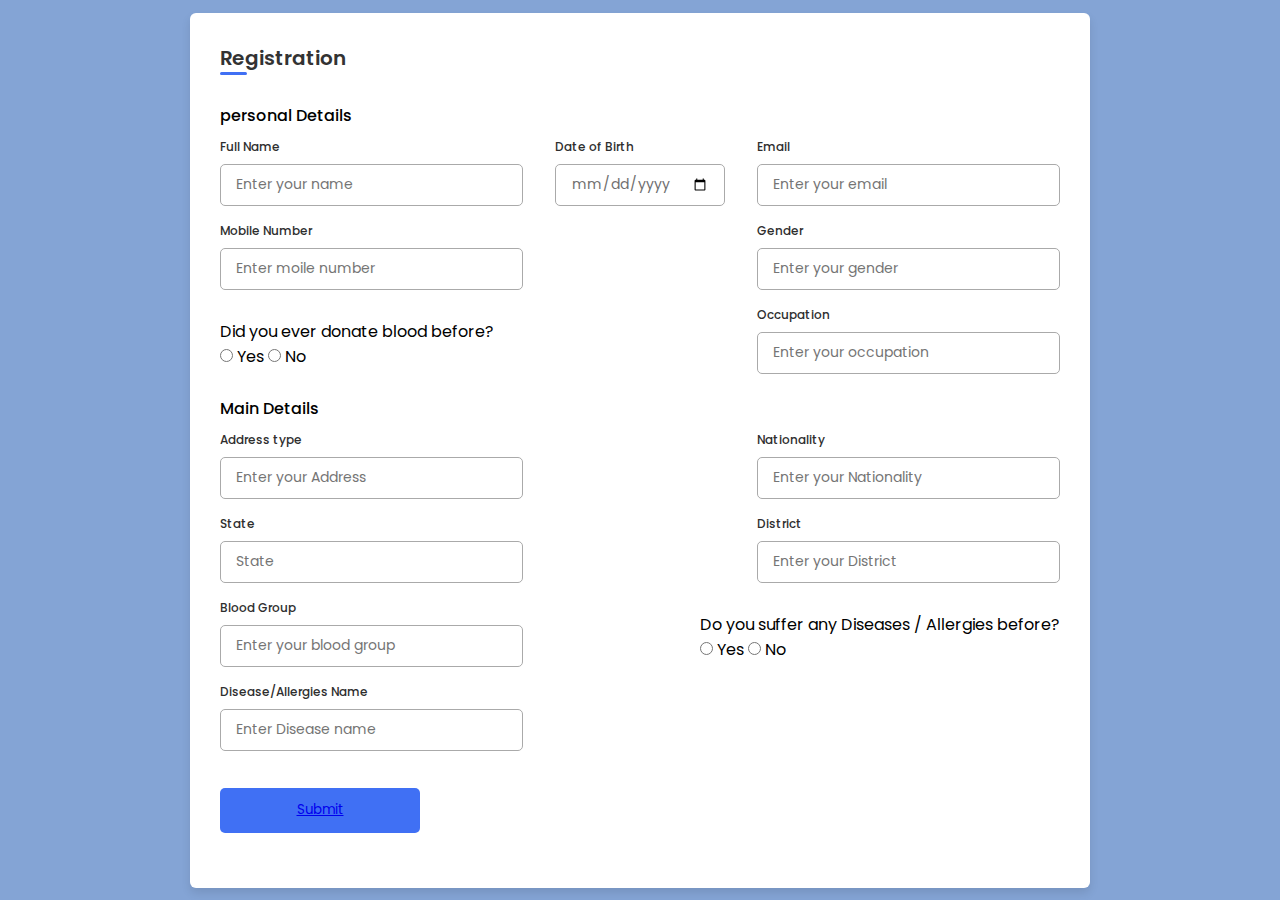
<file: pages/registration.html>
<!DOCTYPE html>
<html lang="en">
    <head>
        <meta charset="UTF-8" />
        <meta name="viewport" content="width=device-width, initial-scale=1.0" />
        <title> DONOR </title>
        <link rel="stylesheet" href="../assets/css/registration.css" />
        <title>Registration Form</title>
    </head>
    <body>
        <div class="container">

            <header>Registration</header>
     <form action="#">
        <div class="form first">
            <div class="details personal">
               <span class="title">personal Details</span> 
            <div class="fields">
                <div class="input-field">
                    <label>Full Name</label>
                    <input type="text" placeholder="Enter your name" required>
                </div>

                <div class="input-field">
                    <label>Date of Birth</label>
                    <input type="date" placeholder="Enter Birth date" required>
                </div>

                <div class="input-field">
                    <label>Email</label>
                    <input type="text" placeholder="Enter your email" required>
                </div>

                
                    <div class="input-field">
                        <label>Mobile Number</label>
                        <input type="number" placeholder="Enter moile number" required>
                    </div>

                    <div class="input-field">
                        <label>Gender</label>
                        <input type="text" placeholder="Enter your gender" required>
                    </div>

                    <div class="yesorno">
                        <p>Did you ever donate blood before?</p>
                        <input type="radio" name="radio" id="opt1">
                        <label for="op1" class="label1">
                            <span>Yes</span>
                        </label>
                        <input type="radio" name="radio" id="opt1">
                        <label for="op1" class="label1">
                            <span>No</span>
                        </label>
                     </div>

                    <div class="input-field">
                        <label>Occupation</label>
                        <input type="text" placeholder="Enter your occupation" required>
                    </div>
            </div>
            </div>
             <!--COPYING-->
            <div class="details ID">
                <span class="title">Main Details</span> 
             <div class="fields">
                 <div class="input-field">
                     <label>Address type</label>
                     <input type="text" placeholder="Enter your Address" required>
                 </div>
 
                 <div class="input-field">
                     <label>Nationality</label>
                     <input type="text" placeholder="Enter your Nationality" required>
                 </div>
 
                 <div class="input-field">
                     <label>State</label>
                     <input type="text" placeholder="State" required>
                 </div>
 
                 
                     <div class="input-field">
                         <label>District</label>
                         <input type="text" placeholder="Enter your District" required>
                     </div>
 
                     <div class="input-field">
                         <label>Blood Group</label>
                         <input type="text" placeholder="Enter your blood group" required>
                     </div>

                     <div class="yesorno">
                        <p>Do you suffer any Diseases / Allergies before?</p>
                        <input type="radio" name="radio" id="opt1">
                        <label for="op1" class="label1">
                            <span>Yes</span>
                        </label>
                        <input type="radio" name="radio" id="opt1">
                        <label for="op1" class="label1">
                            <span>No</span>
                        </label>
                     </div>
 
                     <div class="input-field">
                         <label>Disease/Allergies Name</label>
                         <input type="text" placeholder="Enter Disease name" required>
                     </div>
             </div>
            



             <button class="submitbtn">
                <a href="bloodcamp.html"span class="btntext">Submit</span></a>
                <i class="uil uil-navigator"></i>
             </button>
             </div>
        </div>
     </form>       


        </div>
        
    </body>
</html>
</file>
<file: assets/css/registration.css>
@import url( 'https://fonts.googleapis.com/css2?family=Poppins');
*{
    margin: 0;
    padding: 0;
    box-sizing: border-box;
    font-family: 'poppins' , sans-serif;
}
body{
    min-height: 100vh;
    display: flex;
    align-items: center;
    justify-content: center;
    background: rgba(132,164,213,255);
}
.container{
   position: relative;
   max-width: 900px;
   width: 100%;
   border-radius: 6px;
   padding: 30px;
   margin: 0 15px; 
   background-color: #fff; 
   box-shadow: 0 5px 10px rgba(0,0,0,0.1);
}
.container header{
    position: relative;
    font-size: 20px;
    font-weight: 600;
    color: #333;

}
.container header::before{
    content: "";
    position:absolute;
    left: 0;
    bottom: -2px;
    height: 3px;
    width: 27px;
    border-radius: 8px;
    background-color: #4070f4;

}
.container form{
    position: relative;
    margin-top: 16px;
    min-height: 490px;
    background-color: #fff;
}
.container form .details{
    margin-top: 30px;
}
.container form .details.ID{
    margin-top: 10px;
}
.container form .title{
    display: block;
    margin-bottom: 8px;
    font-size: 16px;
    font-weight: 500;
    margin: 6px 0;
    margin: #333;
}
.container form .fields{
    display: flex;
    align-items: center;
    justify-content: space-between;
       flex-wrap: wrap; 
}
form .fields .input-field{
    display: flex;
    flex-direction: column ;
    margin: 4px 0;
}
.input-field label{
    font-size: 12px;
    font-weight: 500;
    color: #2e2e2e ;
}
 .input-field input{
    outline: none;
    font-size: 14px;
    font-weight: 400;
    color: #333;
    border-radius: 5px;
    border: 1px solid #aaa;
    padding: 0 15px;
    height: 42px;
    margin: 8px 0; 
 }
.input-field input:is(:focus, :valid){
    box-shadow: 0 3px 6px rgba(0,0,0,0.13);
}
.input-field input[type="date"]{
    color: #707070;
}
.input-field input[type="date"]:valid{
    color: #707070;
} 
.container form button{
    display: flex;
    align-items: center;
    justify-content: center;
    height: 45px;
    max-width: 200px;
    width: 100%;
    border:none;
    outline: none;
    color: #fff;
    border-radius: 5px;
    margin: 25px 0;
    background-color: #4070f4;
    transition: all 0.3s linear;
    cursor: pointer;
}
form button:hover{
    background-color: #265df2;

}
</file>
